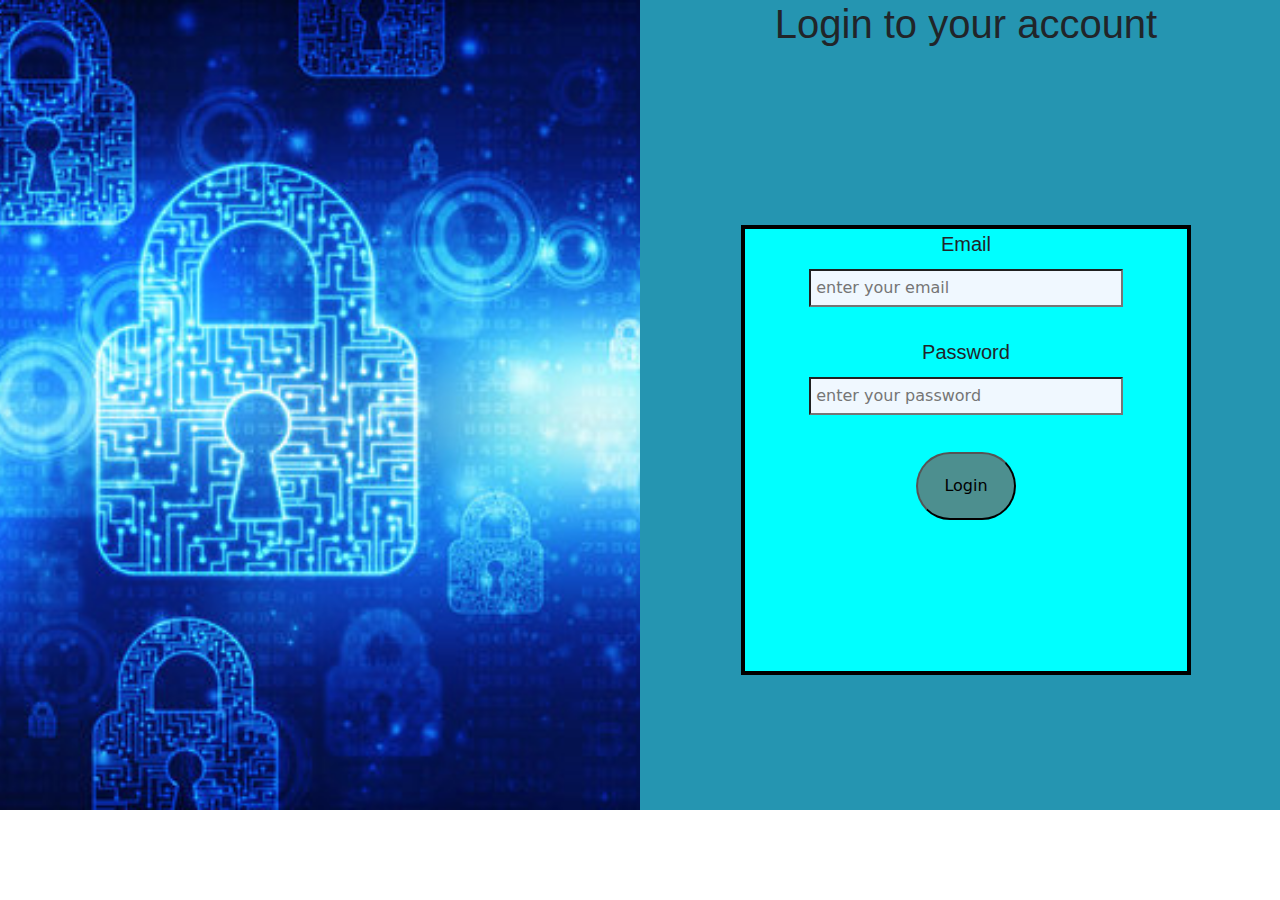
<file: index.html>
<!DOCTYPE html>
<html>
    <head>
<link rel="stylesheet" href="figma.css">

    </head><link href="https://cdn.jsdelivr.net/npm/bootstrap@5.3.3/dist/css/bootstrap.min.css" rel="stylesheet" integrity="sha384-QWTKZyjpPEjISv5WaRU9OFeRpok6YctnYmDr5pNlyT2bRjXh0JMhjY6hW+ALEwIH" crossorigin="anonymous">
<script src="https://cdn.jsdelivr.net/npm/bootstrap@5.3.3/dist/js/bootstrap.bundle.min.js" integrity="sha384-YvpcrYf0tY3lHB60NNkmXc5s9fDVZLESaAA55NDzOxhy9GkcIdslK1eN7N6jIeHz" crossorigin="anonymous"></script>
    <body>
<div class="row">
    <div class="col col1">
    </div>
    <div class="col col2">
        <div class="h1">
            <h1>Login to your account</h1>
        </div>
   
        <div class="login">
        <form>
            <div class="container">
               <div class="inputdata">
               <label for="email">Email</label>
               <input id="email" type="text" placeholder="enter your email"> 
               </div>
               <div class="inputdata">
                   <label for="password">Password</label>
                   <input id="password" type="text" placeholder="enter your password"> 
               </div> 
               <div class="btn">
                   <button type="submit">Login</button>
   
               </div>
   
            </div>
               </form>
               </div>
    </div>
</div>
    </body>
</html>
</file>
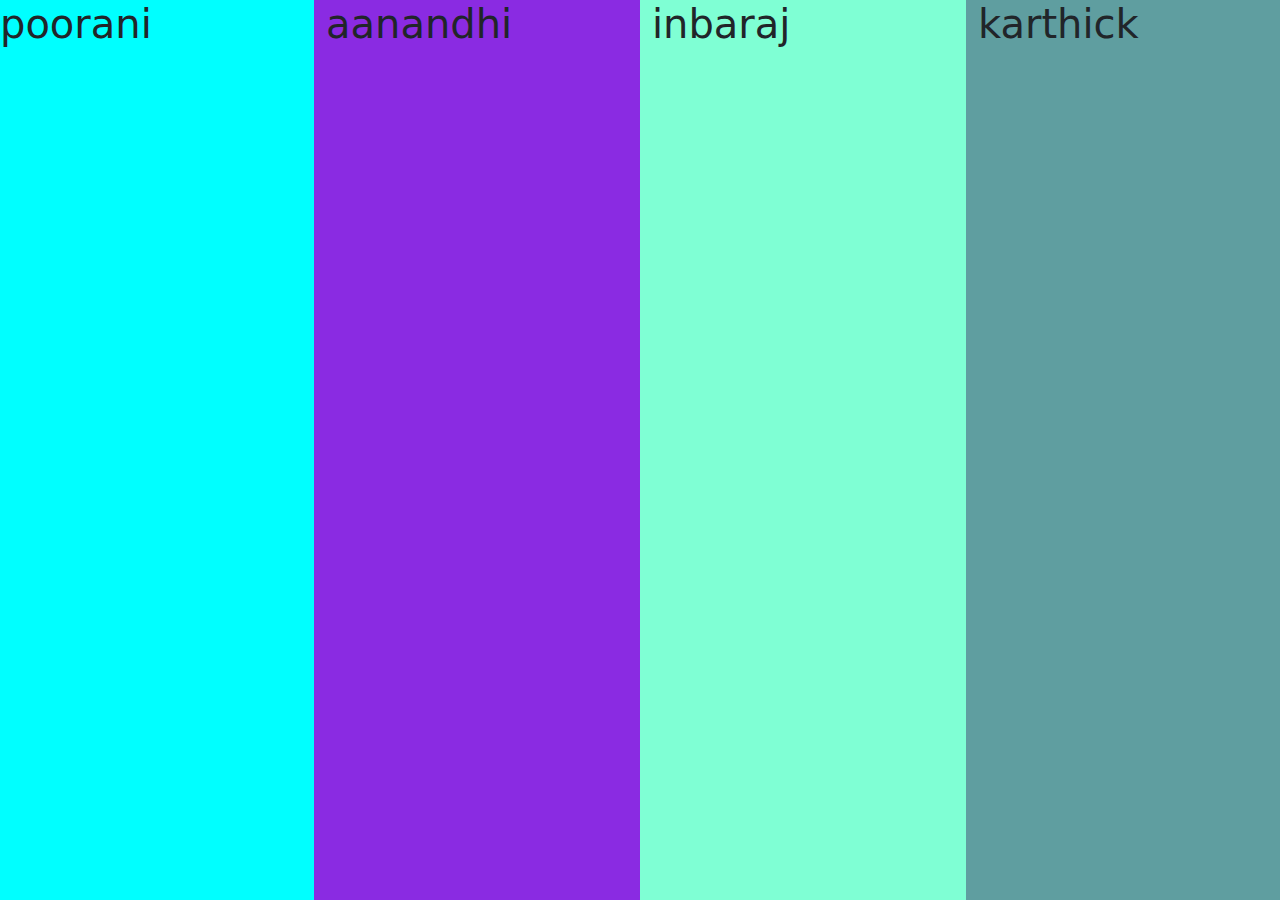
<file: boot.html>
<!DOCTYPE html>
<html>
    <head>
        <link rel="stylesheet" href="boot.css">
        <link href="https://cdn.jsdelivr.net/npm/bootstrap@5.3.3/dist/css/bootstrap.min.css" rel="stylesheet" integrity="sha384-QWTKZyjpPEjISv5WaRU9OFeRpok6YctnYmDr5pNlyT2bRjXh0JMhjY6hW+ALEwIH" crossorigin="anonymous">
        <script src="https://cdn.jsdelivr.net/npm/bootstrap@5.3.3/dist/js/bootstrap.bundle.min.js" integrity="sha384-YvpcrYf0tY3lHB60NNkmXc5s9fDVZLESaAA55NDzOxhy9GkcIdslK1eN7N6jIeHz" crossorigin="anonymous"></script>
    </head>
    <body>
        <div class="row">
            <div class="col col1">
<h1> poorani</h1>
            </div>
            <div class="col col2">
<h1>aanandhi</h1>
            </div>
            <div class="col col3">
<h1>inbaraj</h1>
            </div>
            <div class="col col4">
<h1>karthick</h1>
            </div>
            
        </div>
    </body>
    
</html>
</file>
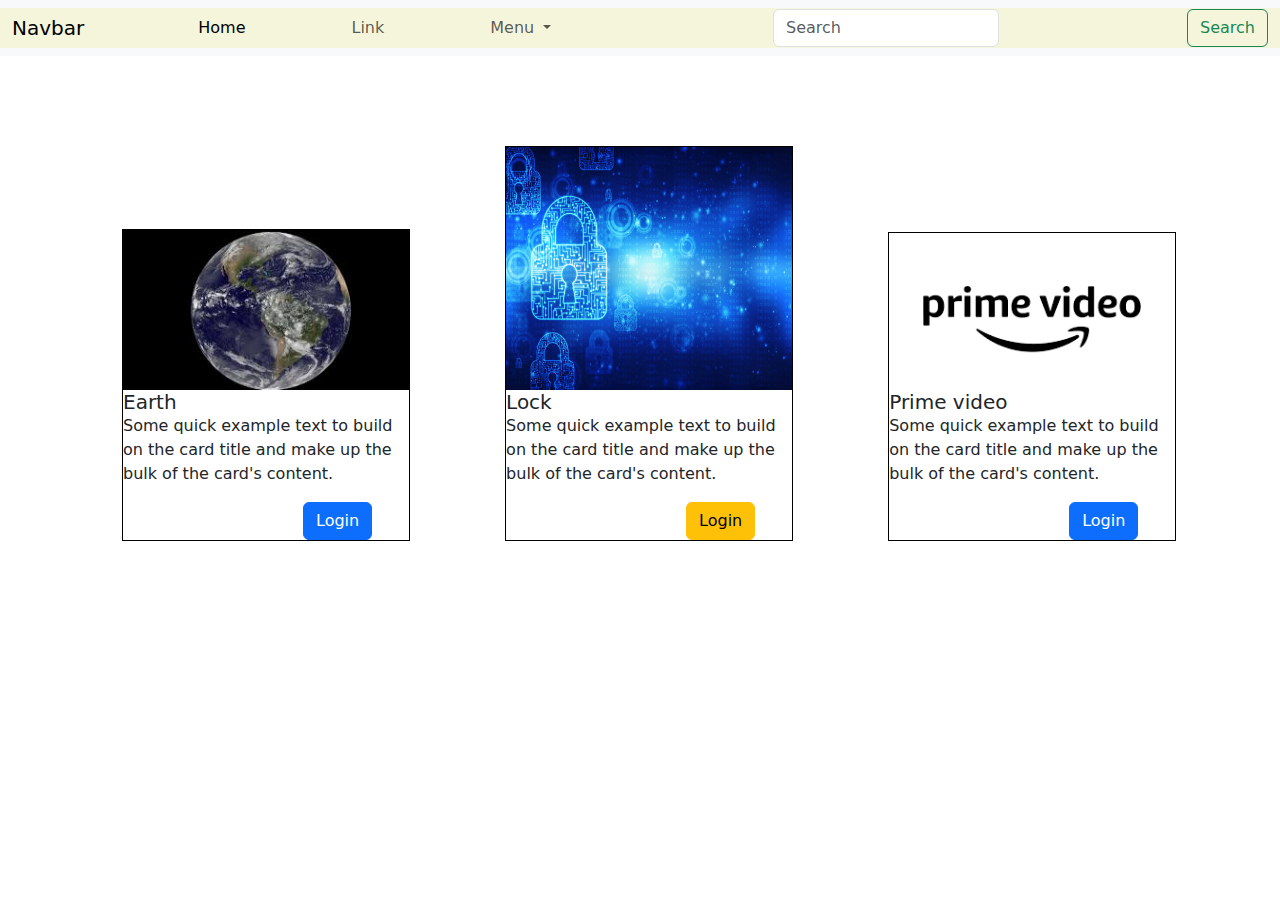
<file: boots.html>
<!DOCTYPE html>
<html>
    <head>
        <link rel="stylesheet" href="boots.css">
        <link href="https://cdn.jsdelivr.net/npm/bootstrap@5.3.3/dist/css/bootstrap.min.css" rel="stylesheet" integrity="sha384-QWTKZyjpPEjISv5WaRU9OFeRpok6YctnYmDr5pNlyT2bRjXh0JMhjY6hW+ALEwIH" crossorigin="anonymous">
        <script src="https://cdn.jsdelivr.net/npm/bootstrap@5.3.3/dist/js/bootstrap.bundle.min.js" integrity="sha384-YvpcrYf0tY3lHB60NNkmXc5s9fDVZLESaAA55NDzOxhy9GkcIdslK1eN7N6jIeHz" crossorigin="anonymous"></script>
    </head>
    <body>
        <nav class="navbar navbar-expand-lg bg-body-tertiary">
            <div class="container-fluid">
              <a class="navbar-brand" href="#">Navbar</a>
              <button class="navbar-toggler" type="button" data-bs-toggle="collapse" data-bs-target="#navbarSupportedContent" aria-controls="navbarSupportedContent" aria-expanded="false" aria-label="Toggle navigation">
                <span class="navbar-toggler-icon"></span>
              </button>
              <div class="collapse navbar-collapse" id="navbarSupportedContent">
                <ul class="navbar-nav me-auto mb-2 mb-lg-0">
                  <li class="nav-item">
                    <a class="nav-link active" aria-current="page" href="#">Home</a>
                  </li>
                  <li class="nav-item">
                    <a class="nav-link" href="#">Link</a>
                  </li>
                  <li class="nav-item dropdown">
                    <a class="nav-link dropdown-toggle" href="#" role="button" data-bs-toggle="dropdown" aria-expanded="false">
                      Menu
                    </a>
                    <ul class="dropdown-menu">
                      <li><a class="dropdown-item" href="#">Login</a></li>
                      <li><a class="dropdown-item" href="#">Sign up</a></li>
                      <li><hr class="dropdown-divider"></li>
                      <li><a class="dropdown-item" href="#">Cancel</a></li>
                    </ul>
                  </li>
                 
                </ul>
                <form class="d-flex" role="search">
                  <input class="form-control me-2" type="search" placeholder="Search" aria-label="Search">
                  <button class="btn btn-outline-success" type="submit">Search</button>
                </form>
              </div>
            </div>
          </nav>
          <div>
          <ul>
          <li><div class="card1" style="width: 18rem;">
            <img src="download.jpg" class="card-img-top" alt="...">
            <div class="card-body">
              <h5 class="card-title">Earth</h5>
              <p class="card-text">Some quick example text to build on the card title and make up the bulk of the card's content.</p>
              <a href="#" class="btn btn-primary">Login</a>
            </div>
          </div></li>
          <li><div class="card2" style="width: 18rem;">
            <img src="img.jpg" class="card-img-top" alt="...">
            <div class="card-body">
              <h5 class="card-title">Lock</h5>
              <p class="card-text">Some quick example text to build on the card title and make up the bulk of the card's content.</p>
              <a href="#" class="btn btn-warning btn">Login</a>
            </div>
          </div></li>
          <li><div class="card3" style="width: 18rem;">
            <img src="images.png" class="card-img-top" alt="...">
            <div class="card-body">
              <h5 class="card-title">Prime video</h5>
              <p class="card-text">Some quick example text to build on the card title and make up the bulk of the card's content.</p>
              <a href="#" class="btn btn-primary">Login</a>
            </div>
          </div></li></ul></div>
    </body>
</html>
</file>
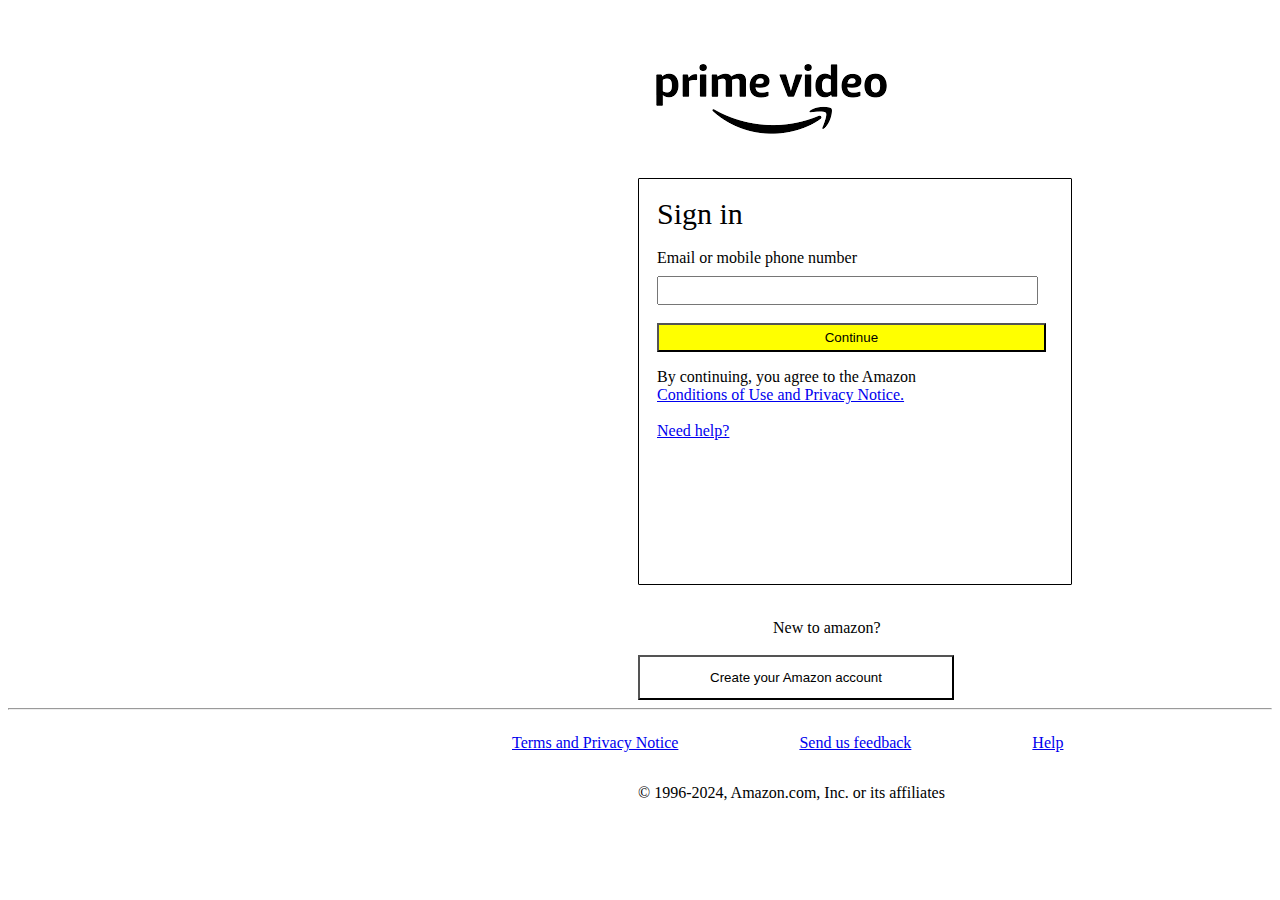
<file: signup.html>
<!DOCTYPE html>
<html>
    <head>
        <link rel="stylesheet" href="signup.css">
    </head>
    <body>
        <div class="image"><img src="images.png"></div>
       <div>
        <form>
        <div class="container">
              <div class="signin">  <label for="Signin">Sign in</label></div>
               <div class="email"> <label for="email">Email or mobile phone number</label></div>
               <div class="inputdata"> <input id="email" type="text" placeholder=""></div>
               <div class="btn"><button type="submit">Continue</button></div>
               <div class="para"><p>By continuing, you agree to the Amazon</p></div>
              <div class="use"> <a href="#"> Conditions of Use and Privacy Notice.</a></div><br>
               <div class="help"><a href="#">Need help?</a></div>
            </div>
        </form><br>
    </div>
    
        <div class="new"><p>New to amazon?</p></div>
        <div class="bttn"><button type="submit">Create your Amazon account</button></div>
    <hr>
        <div class="terms">
    <ul>
        <li><a href="#">Terms and Privacy Notice</a></li>
        <li><a href="#">Send us feedback</a></li>
        <li><a href="#">Help</a></li>
    </ul></div>
  <div class="add"> <p>© 1996-2024, Amazon.com, Inc. or its affiliates</p></div> 
    </body>
</html>
</file>
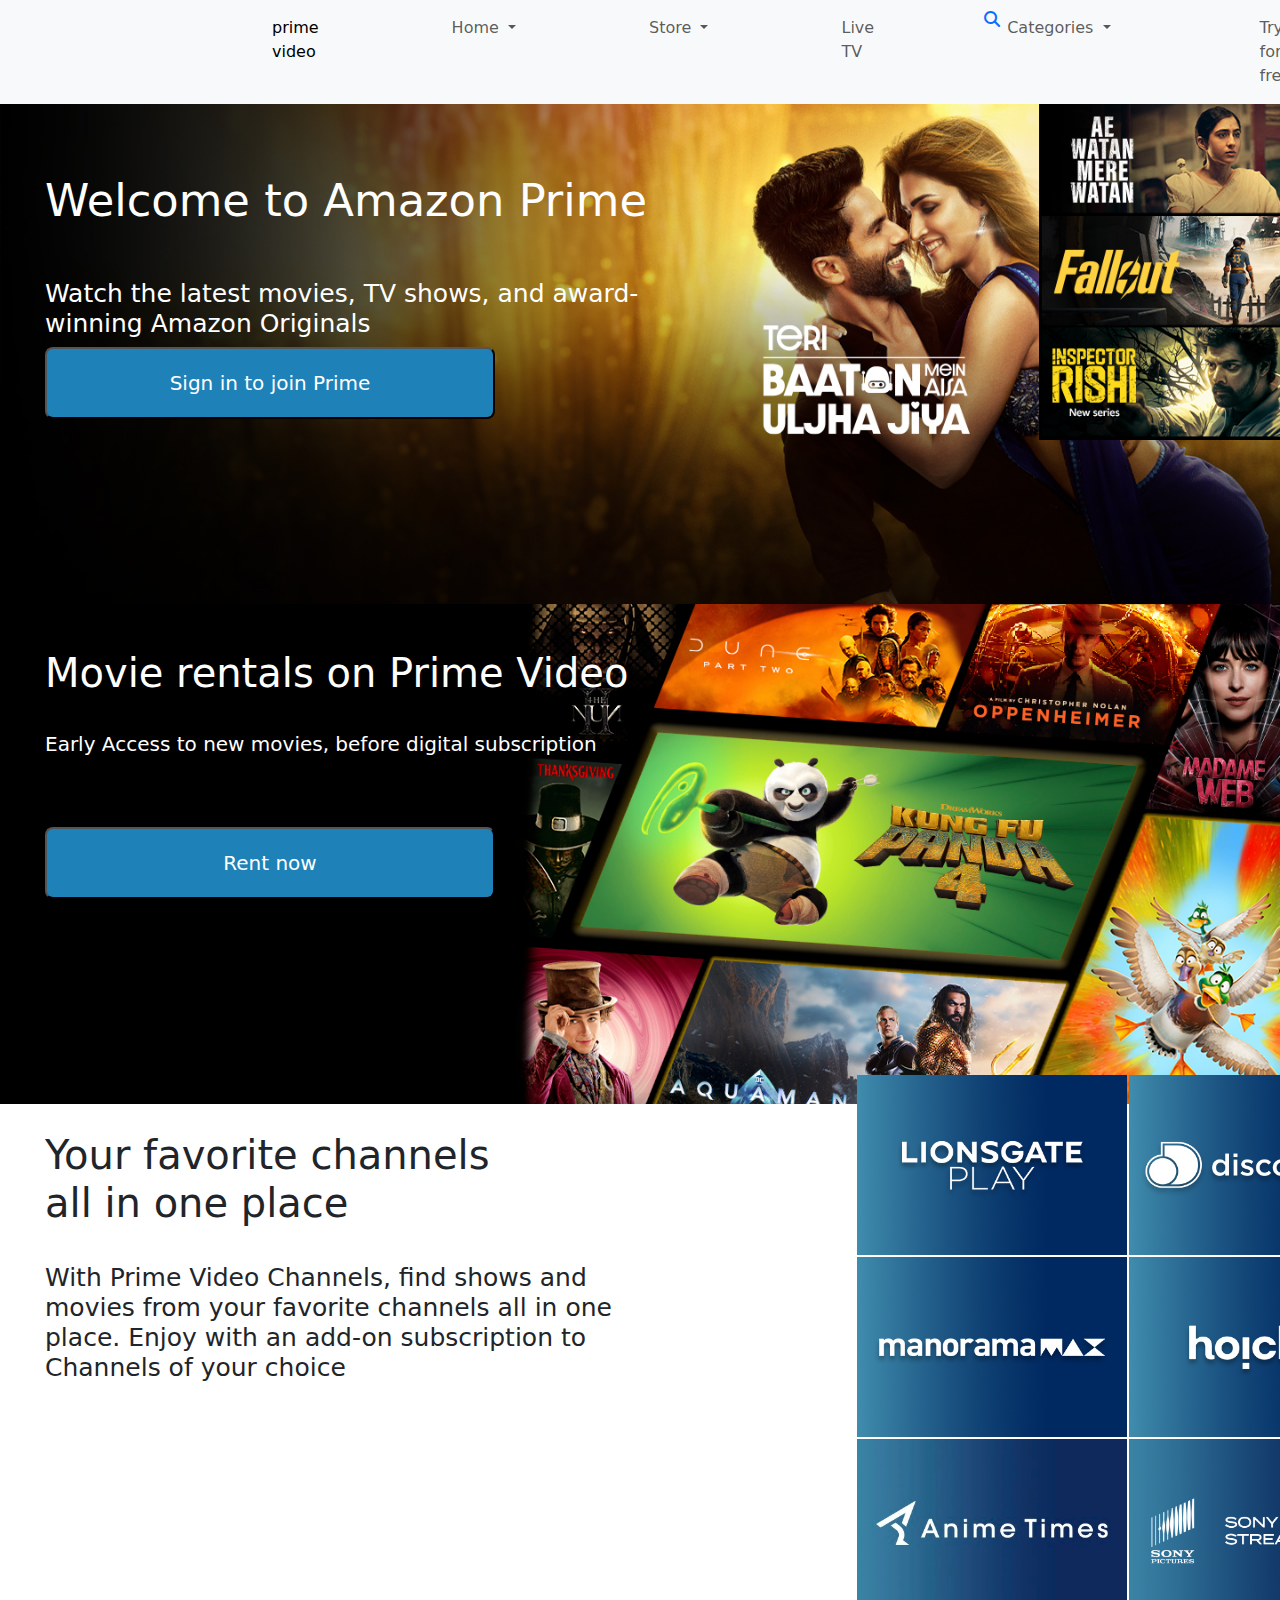
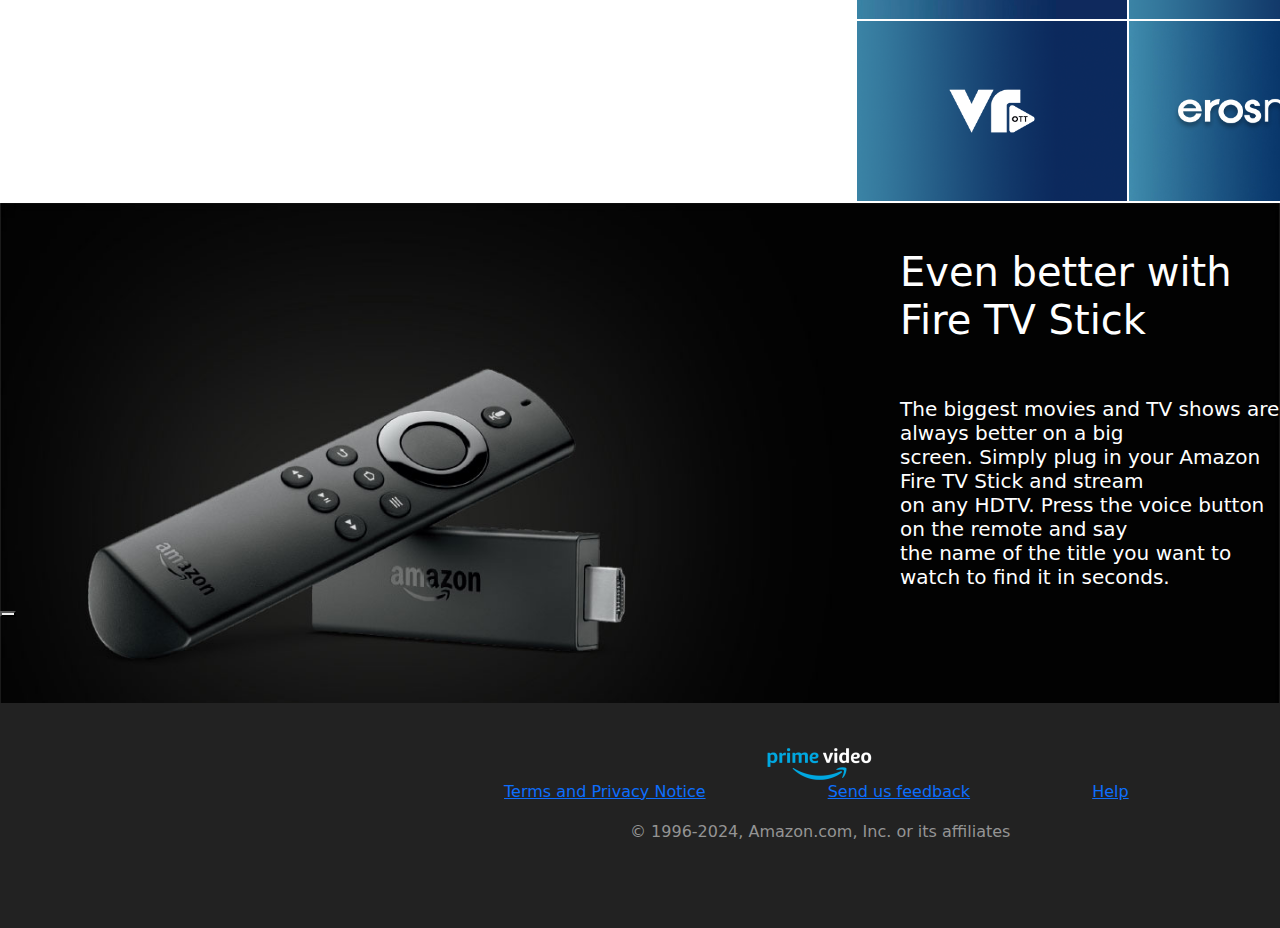
<file: website.html>
<!DOCTYPE html>
<html>
    <head>
<link rel="stylesheet" href="website.css">
<link href="https://cdn.jsdelivr.net/npm/bootstrap@5.3.3/dist/css/bootstrap.min.css" rel="stylesheet" integrity="sha384-QWTKZyjpPEjISv5WaRU9OFeRpok6YctnYmDr5pNlyT2bRjXh0JMhjY6hW+ALEwIH" crossorigin="anonymous">
<script src="https://cdn.jsdelivr.net/npm/bootstrap@5.3.3/dist/js/bootstrap.bundle.min.js" integrity="sha384-YvpcrYf0tY3lHB60NNkmXc5s9fDVZLESaAA55NDzOxhy9GkcIdslK1eN7N6jIeHz" crossorigin="anonymous"></script>
<link rel="stylesheet" href="https://cdnjs.cloudflare.com/ajax/libs/font-awesome/6.5.2/css/all.min.css">
    </head>
    <body>
    
      <nav class="navbar navbar-expand-lg bg-body-tertiary">
        <div class="container-fluid">
          
          <button class="navbar-toggler" type="button" data-bs-toggle="collapse" data-bs-target="#navbarSupportedContent" aria-controls="navbarSupportedContent" aria-expanded="false" aria-label="Toggle navigation">
            <span class="navbar-toggler-icon"></span>
          </button>
          <div class="collapse navbar-collapse" id="navbarSupportedContent">
            <ul class="navbar-nav me-auto mb-2 mb-lg-0">
              <li class="nav-item">
                <a class="nav-link active " aria-current="page" href="#">prime video</a>
              </li>
              <li class="nav-item dropdown">
                <a class="nav-link dropdown-toggle" href="#" role="button" data-bs-toggle="dropdown" aria-expanded="false">
                  Home
                </a>
                <ul class="dropdown-menu">
                  <li><a class="dropdown-item" href="#">All</a></li>
                  <li><a class="dropdown-item" href="#">Movies</a></li>
                  <li><a class="dropdown-item" href="#">TV shows</a></li>
                </ul>
              </li>
        
              <li class="nav-item dropdown">
                <a class="nav-link dropdown-toggle" href="#" role="button" data-bs-toggle="dropdown" aria-expanded="false">
                  Store
                </a>
                <ul class="dropdown-menu">
                  <li><a class="dropdown-item" href="#">All</a></li>
                  <li><a class="dropdown-item" href="#">Rent</a></li>
                  <li><a class="dropdown-item" href="#">Channels</a></li>
                </ul>
              </li>

              <li class="nav-item">
                <a class="nav-link" href="#">Live TV</a>
              </li>
             

            <li class="nav-item dropdown">
              <a class="nav-link dropdown-toggle" href="#" role="button" data-bs-toggle="dropdown" aria-expanded="false">
                Categories
              </a>
              <ul class="dropdown-menu">
                <li><a class="dropdown-item" href="#">Anime</a></li>
                <li><a class="dropdown-item" href="#">Drama </a></li>
                <li><a class="dropdown-item" href="#">Comedy</a></li>
              </ul>
            </li>
            <div class="menu">
              <a href="#" >
                <i class="fas fa-search"></i>
              </a>
              </div>
              <li class="nav-item">
                <a class="nav-link" href="#">Try for free</a>
              </li>
              
            <li class="nav-item dropdown">
              <a class="nav-link dropdown-toggle" href="#" role="button" data-bs-toggle="dropdown" aria-expanded="false">
                EN
              </a>
              <ul class="dropdown-menu">
                <li><a class="dropdown-item" href="#">Tamil</a></li>
                <li><a class="dropdown-item" href="#">Telugu </a></li>
                <li><a class="dropdown-item" href="#">English</a></li>
              </ul>
            </li>

            <li class="nav-item dropdown">
              <a class="nav-link dropdown-toggle" href="#" role="button" data-bs-toggle="dropdown" aria-expanded="false">
                <span class="pro"><a >
                  <i class="fa-solid fa-user"></i>
                </a></span>
              </a>
              <ul class="dropdown-menu">
                <li><a class="dropdown-item" href="#">Sign in</a></li>
                <li><a class="dropdown-item" href="#">Help </a></li>
                <li><a class="dropdown-item" href="#">Watch Anywhere</a></li>
              </ul>
            </li>
          </div>
      </nav>
    
      <div class="ig">
        <h1>Welcome to Amazon Prime</h1>
        <h2>Watch the latest movies, TV shows, and award-<br>winning Amazon Originals</h2>
        <button type="submit">Sign in to join Prime</button>
      </div>
    <div class="ig2">
      <h1>Movie rentals on Prime Video</h1>
      <h2>Early Access to new movies, before digital subscription</h2>
      <button type="submit">Rent now</button>
    </div><div class="ent">
    <div class="pg3">
      <h1>Your favorite channels <br>all in one place</h1>
    </div>
   
    <div class="para">
    <h6>With Prime Video Channels, find shows and<br> movies from your favorite channels all in one<br> place. Enjoy with an add-on subscription to<br> Channels of your choice</h6>
    </div> 
    <div class="grid-container">
      <div><img src="a1.jpg"></div>
      <div><img src="a2.jpg"></div>
      <div><img src="a3.png"></div>
      <div><img src="a4.jpg"></div>
      <div><img src="a5.jpg"></div>
      <div><img src="a6.png"></div>
      <div><img src="a7.jpg"></div>
      <div><img src="a8.png"></div>
      <div><img src="a9.jpg"></div>
      <div><img src="a10.png"></div>
      <div><img src="a11.jpg"></div>
      <div><img src="a12.png"></div>
      
    </div>
  </div>
    <div class="ig3">
      <h1>Even better with Fire TV Stick</h1>
      <h5>The biggest movies and TV shows are always better on a big <br>screen. Simply plug in your Amazon Fire TV Stick and stream<br> on any HDTV. Press the voice button on the remote and say <br>the name of the title you want to watch to find it in seconds.</h5>
    <button type="submit"></button>
    </div> 
    <div class="hole">
    <div class="ig4">
      <img src="pv.4">
    </div>
    <div class="poo">
      <ul>
        <li><a href="#">Terms and Privacy Notice</a></li>
        <li><a href="#">Send us feedback</a></li>
        <li><a href="#">Help</a></li>
    </ul></div>
    <div class="addr"> <p>© 1996-2024, Amazon.com, Inc. or its affiliates</p></div> 
    </div>
    
  </body>
   
</html>
</file>
<file: figma.css>
.col1{
    background-color: rgb(114, 199, 232);
    height: 90vh;
}
.col1{
    background-image: url(img.jpg);
    background-size: cover;
    background-repeat: no-repeat;
}
.col2{
    background-color: rgb(37, 149, 177);
    
}
.login{
    body{
        background-color: cadetblue;
        display: flex;
        justify-content: center;
        align-items: center;
        height: 100vh;
        margin: 0;
        
    }
    .container{
        height: 50vh;
        width: 50vh;
        text-align: center;
        background-color: aqua;
        border:4px solid black;
        margin-top: 15vh;
    
    }
    .inputdata{
        margin-bottom: 30px;
    }
    .inputdata label{
        font-size: 20px;
        font-family: 'Gill Sans', 'Gill Sans MT', Calibri, 'Trebuchet MS', sans-serif;
        display: block;
        margin-bottom: 10px;
        text-align: center;
    }
    .inputdata input[type="text"]
    {
        padding: 5px;
        background-color: aliceblue;
        width: 75%;
    }
    .btn button[type="submit"]{
        background-color: rgb(77, 143, 143);
        padding: 20px;
        width: 100px;
        border-radius: 50px;
    }
    .btn button[type="submit"]:hover{
        background-color: rgb(3, 54, 54);
    }
    
}
.h1{
    text-align: center;
    font-family: 'Franklin Gothic Medium', 'Arial Narrow', Arial, sans-serif;
    height: 10vh;
}
</file>
<file: boot.css>
.col1{
    background-color: aqua;
    height: 100vh;
}
.col2{
    background-color: blueviolet;
    height: 100vh;
}
.col3{
    background-color: aquamarine;
    height: 100vh;
}
.col4{
    background-color: cadetblue;
    height: 100vh;
}
</file>
<file: boots.css>
.container-fluid{
    background-color:beige;
}
ul li{
    display: inline-block;
    margin-left: 10vh;
}
 .card1{
    border: 1px solid black;
    margin-top: 10vh;
}
.card2{
    border: 1px solid black;
    margin-top: 10vh;
}
.card2 img{
height: 27vh;
}
.card3{
    border: 1px solid black;
    margin-top: 10vh;
}
.btn{
   margin-left: 20vh;
}
</file>
<file: signup.css>
.image{
    margin-left: 68vh;
}
.container{
    border: 1px solid black;
    border-radius: 1px;
    height: 45vh;
    width: 48vh;
    margin-left: 70vh; 
}
.signin{
    margin-bottom: 2vh;
    font-size: 30px;
    margin-left: 2vh;
    margin-top: 2vh;
}
.email{
    margin-bottom: 1vh;
    margin-left: 2vh;
}
.inputdata input[type=text]{
 padding: 5px;
 width: 85%;
 margin-bottom: 2vh;
 margin-left: 2vh;
}
.btn button[type=submit]{
    padding: 5px;
    width: 90%;
    background-color: yellow;
    margin-left: 2vh;
    
}
.btn button[type=submit]:hover{
background-color: rgb(132, 132, 52);
}
.help a{
    margin-left: 2vh;
  margin-top: 5vh;
}
.para p{
    margin-left: 2vh;
    margin-bottom:0vh;
}
.use a{
   
    margin-bottom: 5vh;
     margin-left: 2vh;
} 
.new p{
    margin-left: 85vh;
    margin-bottom: 2vh;
}
.bttn button[type=submit]{
    background-color: white;
    margin-left: 70vh;
    width: 25%;
    height: 5vh;
    
}
 .terms ul,li{
    display: inline-block;
    margin-left: 26vh;
    margin-right: -15vh;
    padding-left: 2vh;
    
}
.add p{
    margin-left: 70vh;
}
</file>
<file: website.css>
.ig{
   background-image:url(pv.1);
  background-repeat: no-repeat;
   background-size: cover ;
   height: 500px;
}
.ig h1{
    font-size: 2.8rem;
    line-height: 3.1rem;
    padding-top: 8vh;
    padding-left: 5vh;
    color: white;
}
.ig h2{
    color: white;
    font-size: 25px;
    padding-top: 5vh;
    padding-left: 5vh;
}
.ig button[type=submit]{
    background-color: rgb(30, 130, 184);
    color: white;
    height: 8vh;
    width: 50vh;
    font-size: 20px;
    margin-left: 5vh;
    border-radius: 0.5rem;

}
.ig2{
    background-image: url(pv.2);
    background-repeat: no-repeat;
   background-size: cover ;
   height: 500px;
}
.ig2 h1{
    color: white;
    padding-top: 5vh;
    padding-left: 5vh;
    font-size: 40px;
}
.ig2 h2{
    color: white;
    padding-left: 5vh;
    font-size: 20px;
    padding-top: 3vh;
}
.ig2 button[type=submit]{
    margin-left: 5vh;
    margin-top: 7vh;
    background-color:  rgb(30, 130, 184);
    color: white;
    height: 8vh;
    width: 50vh;
    font-size: 20px;
    border-radius: 0.5rem;
}
.pg3{
    margin-left: 5vh;
    margin-top: 3vh;
}
.para h6{
    margin-left: 5vh;
    font-size: 25px;
    margin-top: 4vh;
    height: 60vh;
}
.ig3{
    background-image: url(pv.3);
    background-repeat: no-repeat;
    background-size: cover ;
    height: 500px;
}
.ig3 h1{
    padding-left: 100vh;
    color: white;
    padding-top: 5vh;
    font-size: 40px;
}
.ig3 h5{
    padding-left: 100vh;
    padding-top: 5vh;
    color: white;
}
.ig4 img{
    margin-top: 5vh;
    margin-left: 85vh;
}
.poo ul,li{
    display: inline-block;
    margin-left: 26vh;
    margin-right: -15vh;
    padding-left: 2vh;
    color: blue;
}
.addr{
    margin-left: 70vh;
    color: #949494;;
}
.hole{
    background-color: #222222;
    height: 25vh;
}
.grid-container{
    margin-left: 95vh;
    display: flex;
  flex-wrap: wrap;
    display: grid;
  grid-template-columns: auto auto auto ;
  gap: 2px;
  padding: 2px;
  margin-top: -82vh;
  justify-content: space-around;
  justify-items: flex-start;
}
.grid-container img{
    height: 20vh;
    width: 30vh;
}
</file>
